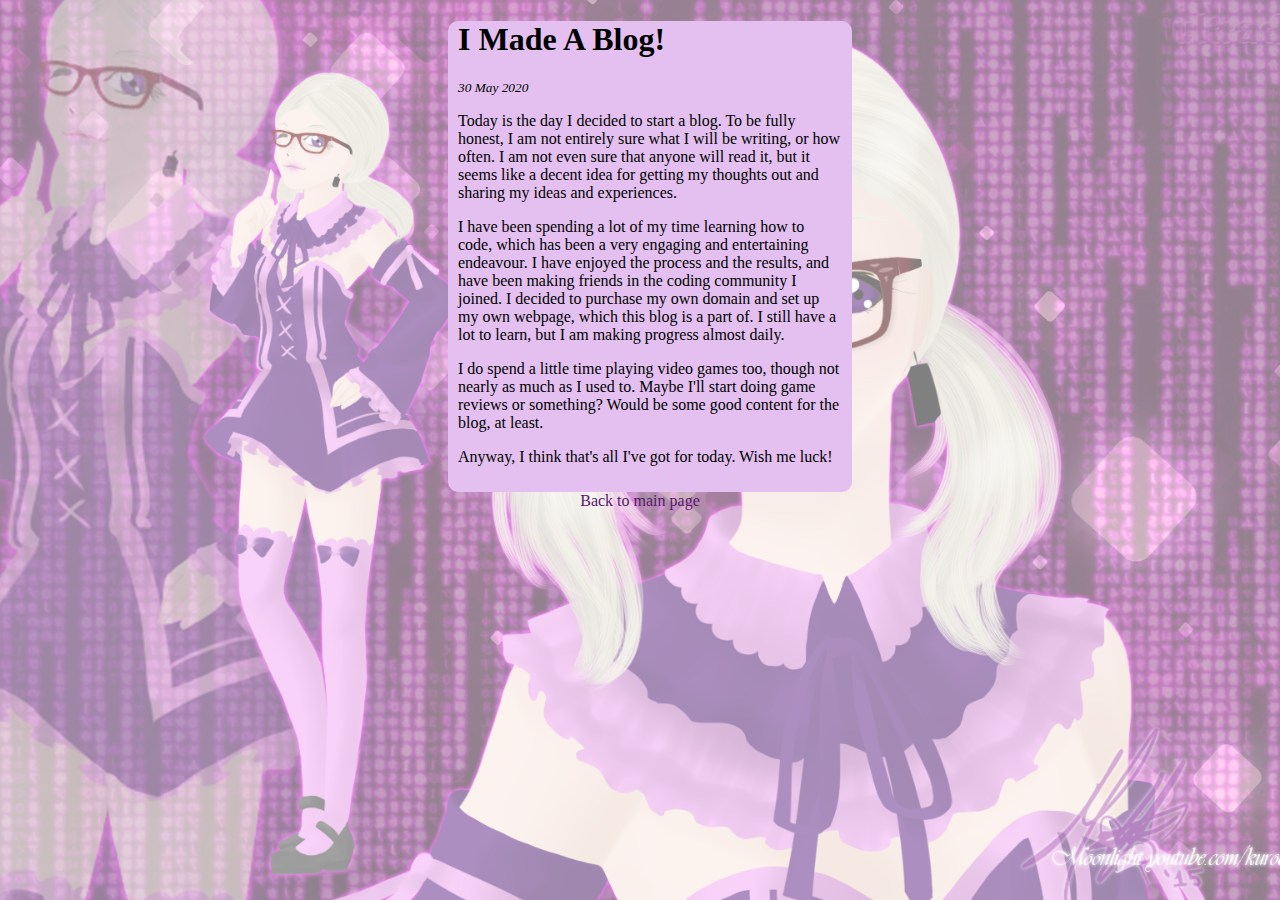
<file: archived blog files/Posts/20-05-30.html>
<!DOCTYPE html>
<html lang="en">
  <head>
    <meta charset="utf-8" />
    <title>I Made A Blog!</title>
    <link rel="stylesheet" type="text/css" href="posts.css" />
  </head>
  <body>
    <div class="post">
      <h1>I Made A Blog!</h1>
      <p class="small">30 May 2020</p>
      <p>
        Today is the day I decided to start a blog. To be fully honest, I am not
        entirely sure what I will be writing, or how often. I am not even sure
        that anyone will read it, but it seems like a decent idea for getting my
        thoughts out and sharing my ideas and experiences.
      </p>
      <p>
        I have been spending a lot of my time learning how to code, which has
        been a very engaging and entertaining endeavour. I have enjoyed the
        process and the results, and have been making friends in the coding
        community I joined. I decided to purchase my own domain and set up my
        own webpage, which this blog is a part of. I still have a lot to learn,
        but I am making progress almost daily.
      </p>
      <p>
        I do spend a little time playing video games too, though not nearly as
        much as I used to. Maybe I'll start doing game reviews or something?
        Would be some good content for the blog, at least.
      </p>
      <p>Anyway, I think that's all I've got for today. Wish me luck!</p>
    </div>
  </body>
  <footer>
    <a href="../index.html">Back to main page</a>
  </footer>
</html>
</file>
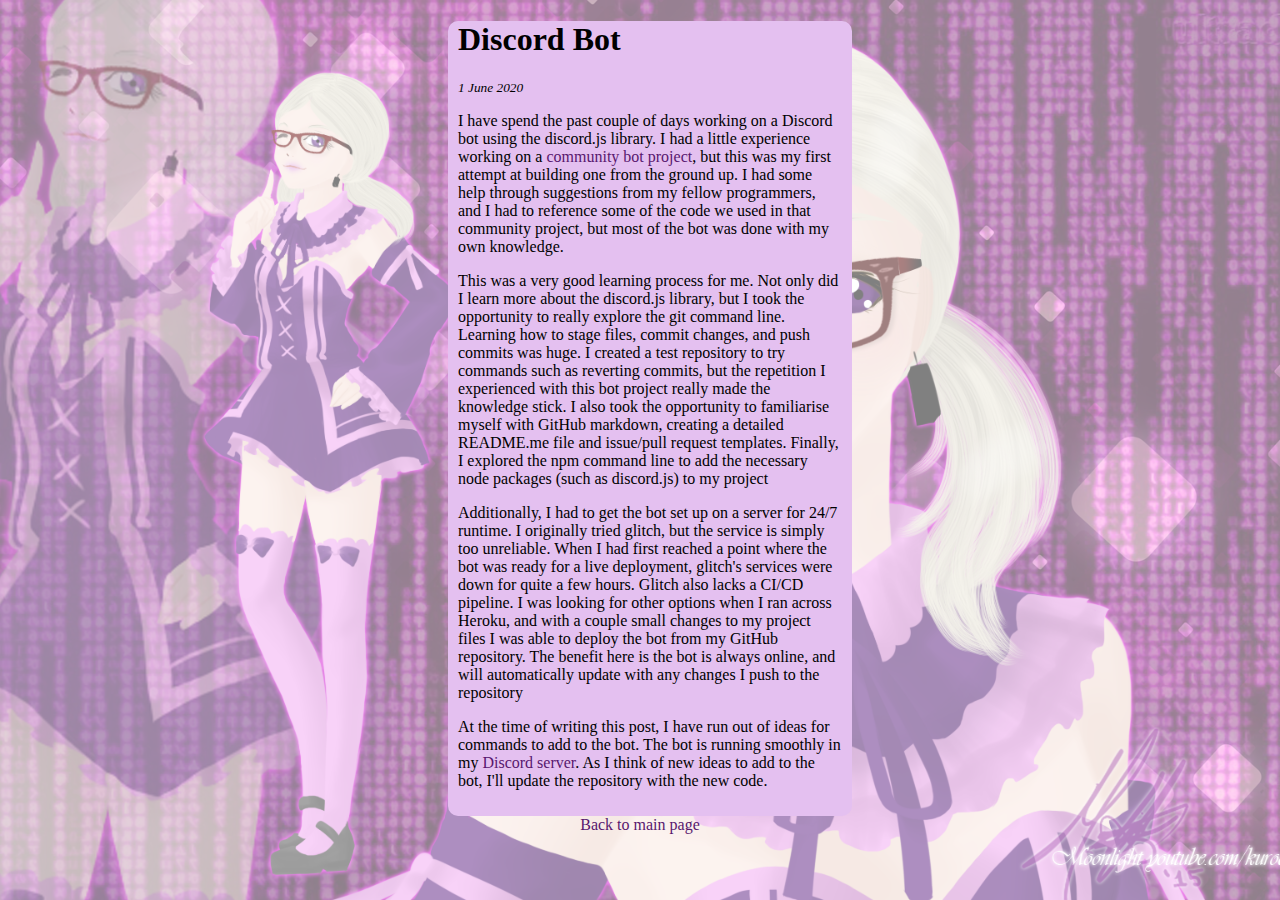
<file: archived blog files/Posts/20-06-01.html>
<!DOCTYPE html>
<html lang="en">
  <head>
    <meta charset="utf-8" />
    <title>Discord Bot</title>
    <link rel="stylesheet" type="text/css" href="posts.css" />
  </head>
  <body>
    <div class="post">
      <h1>Discord Bot</h1>
      <p class="small">1 June 2020</p>
      <p>
        I have spend the past couple of days working on a Discord bot using the
        discord.js library. I had a little experience working on a
        <a href="https://github.com/bradtaniguchi/discord-bot-test"
          >community bot project</a
        >, but this was my first attempt at building one from the ground up. I
        had some help through suggestions from my fellow programmers, and I had
        to reference some of the code we used in that community project, but
        most of the bot was done with my own knowledge.
      </p>
      <p>
        This was a very good learning process for me. Not only did I learn more
        about the discord.js library, but I took the opportunity to really
        explore the git command line. Learning how to stage files, commit
        changes, and push commits was huge. I created a test repository to try
        commands such as reverting commits, but the repetition I experienced
        with this bot project really made the knowledge stick. I also took the
        opportunity to familiarise myself with GitHub markdown, creating a
        detailed README.me file and issue/pull request templates. Finally, I
        explored the npm command line to add the necessary node packages (such
        as discord.js) to my project
      </p>
      <p>
        Additionally, I had to get the bot set up on a server for 24/7 runtime.
        I originally tried glitch, but the service is simply too unreliable.
        When I had first reached a point where the bot was ready for a live
        deployment, glitch's services were down for quite a few hours. Glitch
        also lacks a CI/CD pipeline. I was looking for other options when I ran
        across Heroku, and with a couple small changes to my project files I was
        able to deploy the bot from my GitHub repository. The benefit here is
        the bot is always online, and will automatically update with any changes
        I push to the repository
      </p>
      <p>
        At the time of writing this post, I have run out of ideas for commands
        to add to the bot. The bot is running smoothly in my
        <a href="https://discord.gg/PHqDbkg">Discord server</a>. As I think of
        new ideas to add to the bot, I'll update the repository with the new
        code.
      </p>
    </div>
  </body>
  <footer>
    <a href="../index.html">Back to main page</a>
  </footer>
</html>
</file>
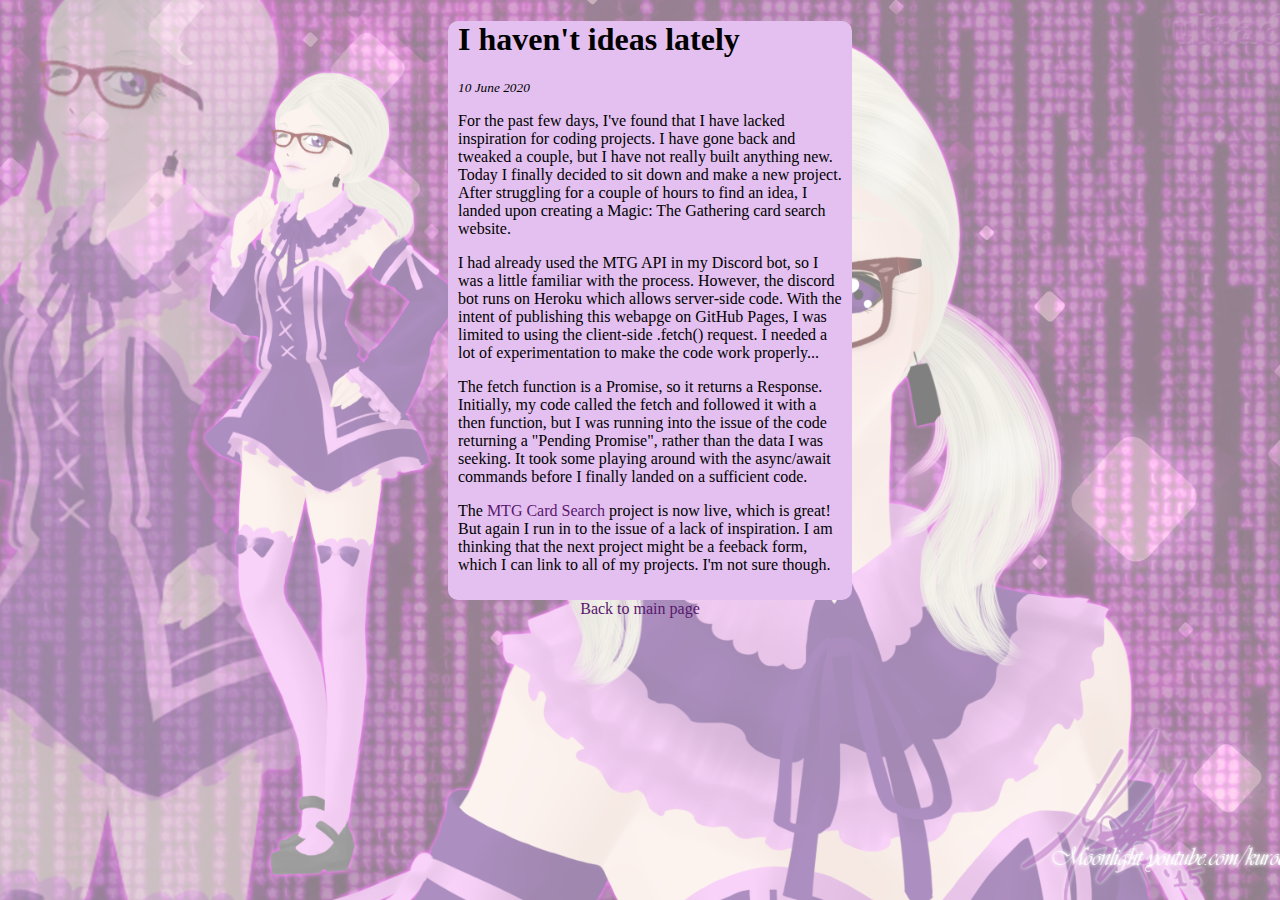
<file: archived blog files/Posts/20-06-10.html>
<!DOCTYPE html>
<html lang="en">
  <head>
    <meta charset="utf-8" />
    <title>Lack of Inspiration</title>
    <link rel="stylesheet" type="text/css" href="posts.css" />
  </head>
  <body>
    <div class="post">
      <h1>I haven't ideas lately</h1>
      <p class="small">10 June 2020</p>
      <p>
        For the past few days, I've found that I have lacked inspiration for
        coding projects. I have gone back and tweaked a couple, but I have not
        really built anything new. Today I finally decided to sit down and make
        a new project. After struggling for a couple of hours to find an idea, I
        landed upon creating a Magic: The Gathering card search website.
      </p>
      <p>
        I had already used the MTG API in my Discord bot, so I was a little
        familiar with the process. However, the discord bot runs on Heroku which
        allows server-side code. With the intent of publishing this webapge on
        GitHub Pages, I was limited to using the client-side .fetch() request. I
        needed a lot of experimentation to make the code work properly...
      </p>
      <p>
        The fetch function is a Promise, so it returns a Response. Initially, my
        code called the fetch and followed it with a then function, but I was
        running into the issue of the code returning a "Pending Promise", rather
        than the data I was seeking. It took some playing around with the
        async/await commands before I finally landed on a sufficient code.
      </p>
      <p>
        The
        <a href="https://www.nhcarrigan.com/mtg-search">MTG Card Search</a>
        project is now live, which is great! But again I run in to the issue of
        a lack of inspiration. I am thinking that the next project might be a
        feeback form, which I can link to all of my projects. I'm not sure
        though.
      </p>
    </div>
  </body>
  <footer>
    <a href="../index.html">Back to main page</a>
  </footer>
</html>
</file>
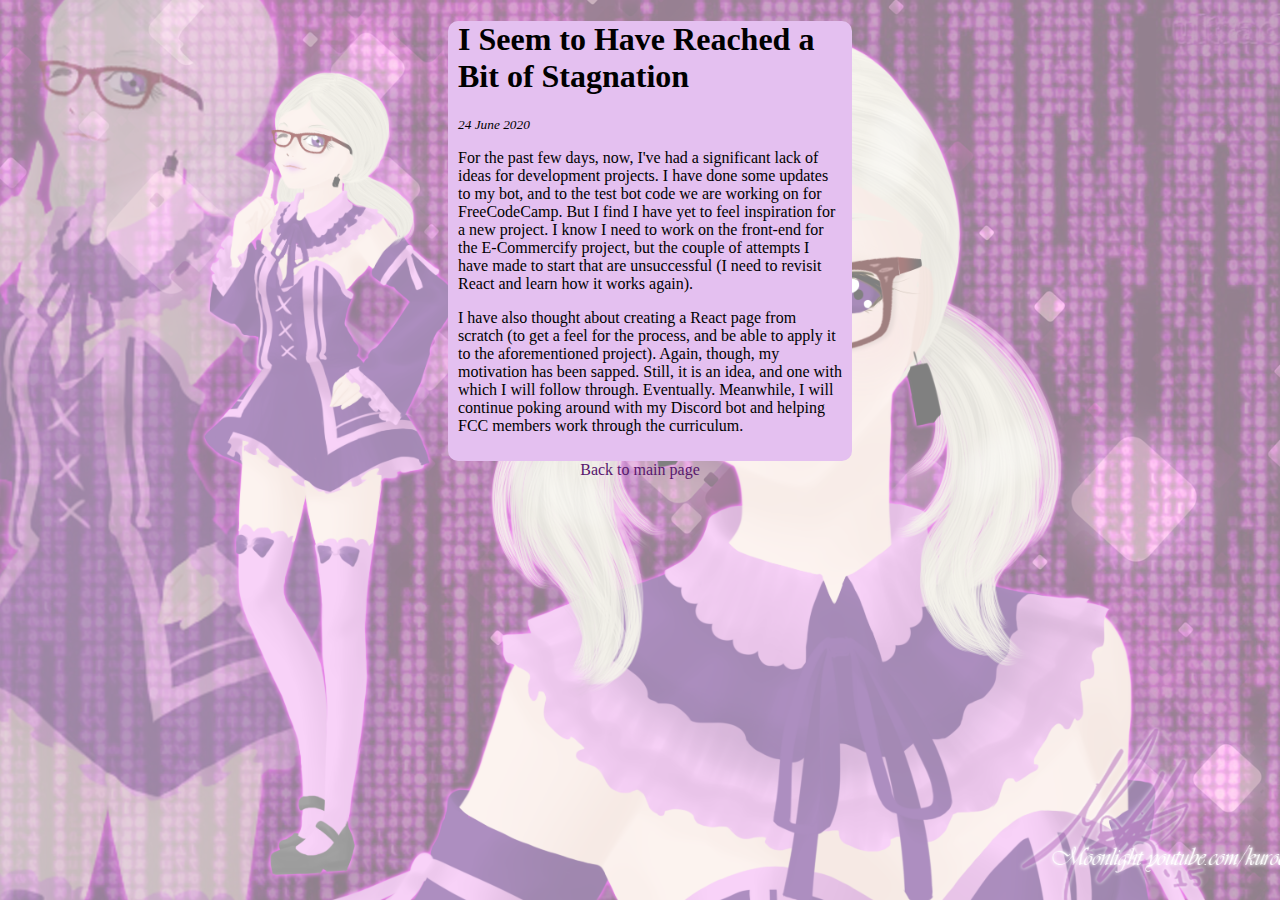
<file: archived blog files/Posts/20-06-24.html>
<!DOCTYPE html>
<html lang="en">
  <head>
    <meta charset="utf-8" />
    <title>Stagnation</title>
    <link rel="stylesheet" type="text/css" href="posts.css" />
  </head>
  <body>
    <div class="post">
      <h1>I Seem to Have Reached a Bit of Stagnation</h1>
      <p class="small">24 June 2020</p>
      <p>
        For the past few days, now, I've had a significant lack of ideas for
        development projects. I have done some updates to my bot, and to the
        test bot code we are working on for FreeCodeCamp. But I find I have yet
        to feel inspiration for a new project. I know I need to work on the
        front-end for the E-Commercify project, but the couple of attempts I
        have made to start that are unsuccessful (I need to revisit React and
        learn how it works again).
      </p>
      <p>
        I have also thought about creating a React page from scratch (to get a
        feel for the process, and be able to apply it to the aforementioned
        project). Again, though, my motivation has been sapped. Still, it is an
        idea, and one with which I will follow through. Eventually. Meanwhile, I
        will continue poking around with my Discord bot and helping FCC members
        work through the curriculum.
      </p>
    </div>
  </body>
  <footer>
    <a href="../index.html">Back to main page</a>
  </footer>
</html>
</file>
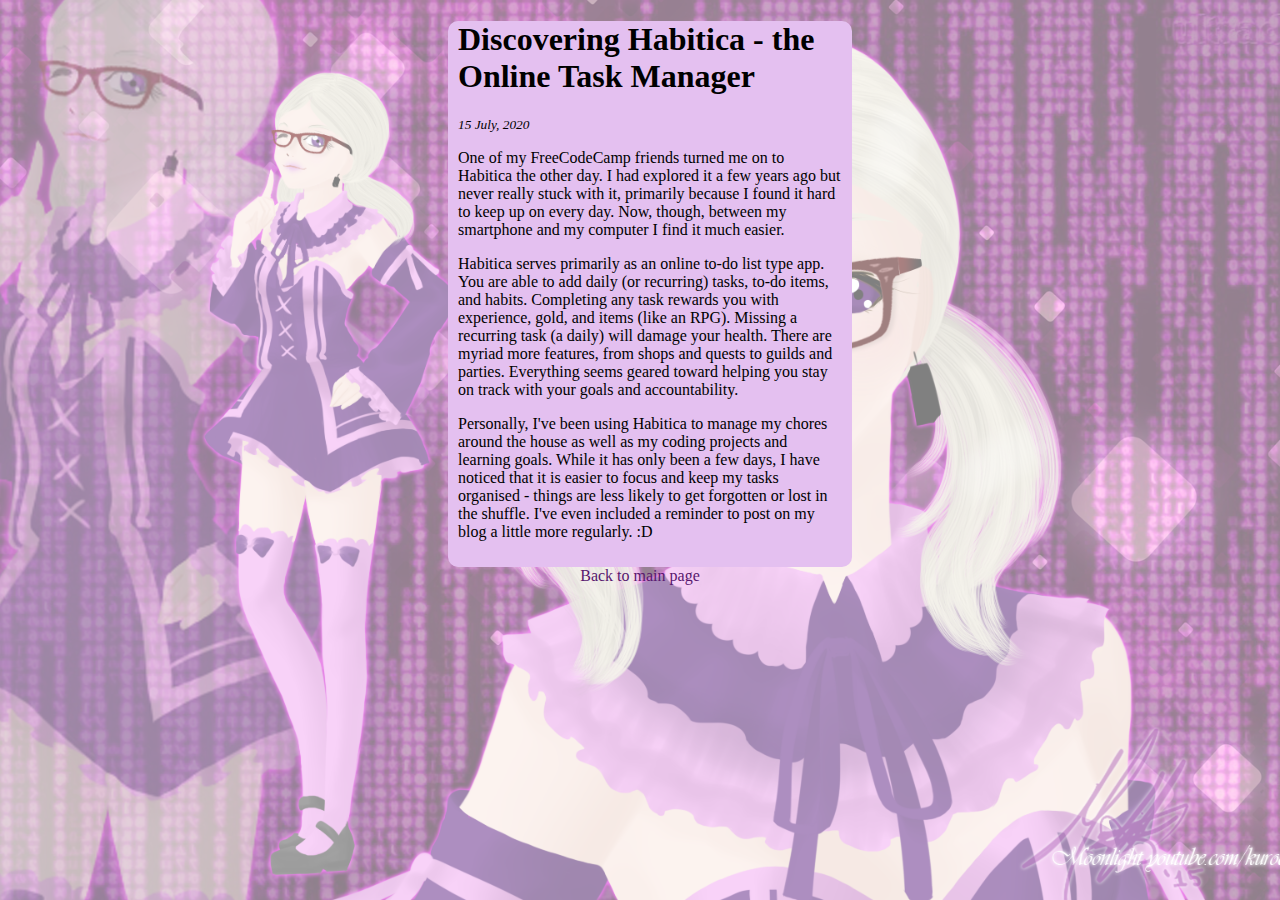
<file: archived blog files/Posts/20-07-15.html>
<!DOCTYPE html>
<html lang="en">
  <head>
    <meta charset="utf-8" />
    <title>Habitica</title>
    <link rel="stylesheet" type="text/css" href="posts.css" />
  </head>
  <body>
    <div class="post">
      <h1>Discovering Habitica - the Online Task Manager</h1>
      <p class="small">15 July, 2020</p>
      <p>
        One of my FreeCodeCamp friends turned me on to Habitica the other day. I
        had explored it a few years ago but never really stuck with it,
        primarily because I found it hard to keep up on every day. Now, though,
        between my smartphone and my computer I find it much easier.
      </p>
      <p>
        Habitica serves primarily as an online to-do list type app. You are able
        to add daily (or recurring) tasks, to-do items, and habits. Completing
        any task rewards you with experience, gold, and items (like an RPG).
        Missing a recurring task (a daily) will damage your health. There are
        myriad more features, from shops and quests to guilds and parties.
        Everything seems geared toward helping you stay on track with your goals
        and accountability.
      </p>
      <p>
        Personally, I've been using Habitica to manage my chores around the
        house as well as my coding projects and learning goals. While it has
        only been a few days, I have noticed that it is easier to focus and keep
        my tasks organised - things are less likely to get forgotten or lost in
        the shuffle. I've even included a reminder to post on my blog a little
        more regularly. :D
      </p>
    </div>
  </body>
  <footer>
    <a href="../index.html">Back to main page</a>
  </footer>
</html>
</file>
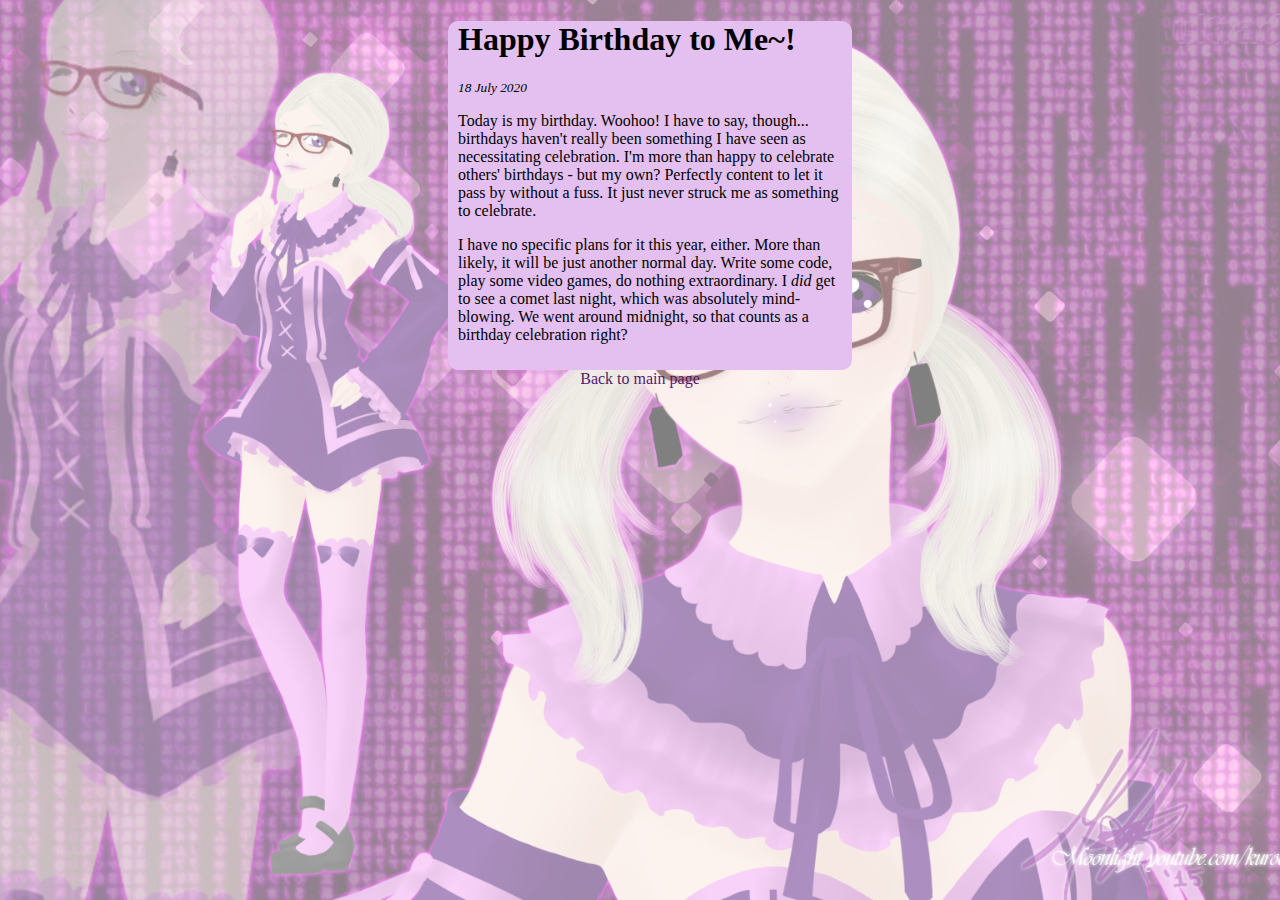
<file: archived blog files/Posts/20-07-18.html>
<!DOCTYPE html>
<html lang="en">
  <head>
    <meta charset="utf-8" />
    <title>Birthday!</title>
    <link rel="stylesheet" type="text/css" href="posts.css" />
  </head>
  <body>
    <div class="post">
      <h1>Happy Birthday to Me~!</h1>
      <p class="small">18 July 2020</p>
      <p>
        Today is my birthday. Woohoo! I have to say, though... birthdays haven't
        really been something I have seen as necessitating celebration. I'm more
        than happy to celebrate others' birthdays - but my own? Perfectly
        content to let it pass by without a fuss. It just never struck me as
        something to celebrate.
      </p>
      <p>
        I have no specific plans for it this year, either. More than likely, it
        will be just another normal day. Write some code, play some video games,
        do nothing extraordinary. I <em>did</em> get to see a comet last night,
        which was absolutely mind-blowing. We went around midnight, so that
        counts as a birthday celebration right?
      </p>
    </div>
  </body>
  <footer>
    <a href="../index.html">Back to main page</a>
  </footer>
</html>
</file>
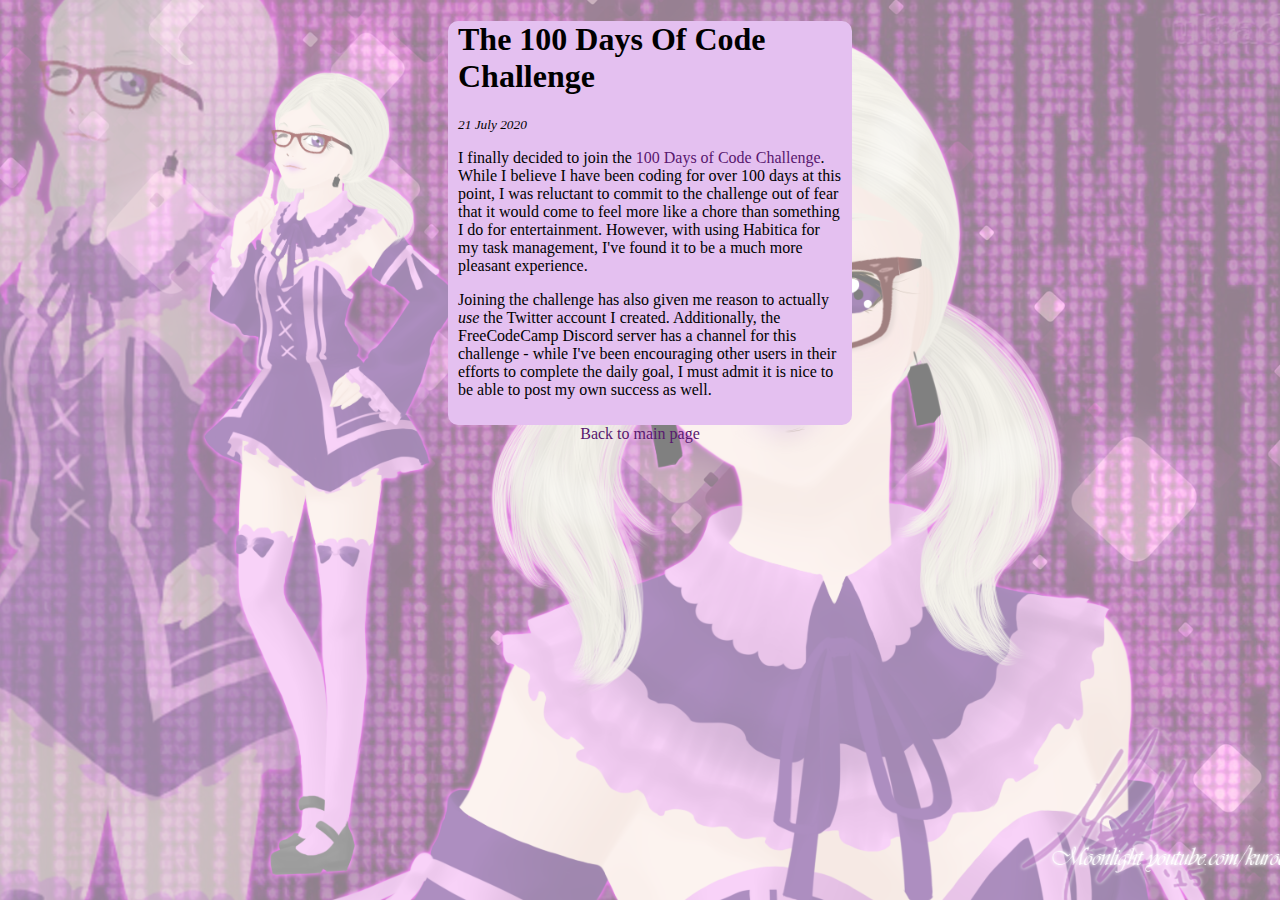
<file: archived blog files/Posts/20-07-21.html>
<!DOCTYPE html>
<html lang="en">
  <head>
    <meta charset="utf-8" />
    <title>100 Days Of Code</title>
    <link rel="stylesheet" type="text/css" href="posts.css" />
  </head>
  <body>
    <div class="post">
      <h1>The 100 Days Of Code Challenge</h1>
      <p class="small">21 July 2020</p>
      <p>
        I finally decided to join the
        <a
          href="https://www.freecodecamp.org/news/the-crazy-history-of-the-100daysofcode-challenge-and-why-you-should-try-it-for-2018-6c89a76e298d/"
          target="_blank"
          rel="noopener noreferrer"
          >100 Days of Code Challenge</a
        >. While I believe I have been coding for over 100 days at this point, I
        was reluctant to commit to the challenge out of fear that it would come
        to feel more like a chore than something I do for entertainment.
        However, with using Habitica for my task management, I've found it to be
        a much more pleasant experience.
      </p>
      <p>
        Joining the challenge has also given me reason to actually
        <em>use</em> the Twitter account I created. Additionally, the
        FreeCodeCamp Discord server has a channel for this challenge - while
        I've been encouraging other users in their efforts to complete the daily
        goal, I must admit it is nice to be able to post my own success as well.
      </p>
    </div>
  </body>
  <footer>
    <a href="../index.html">Back to main page</a>
  </footer>
</html>
</file>
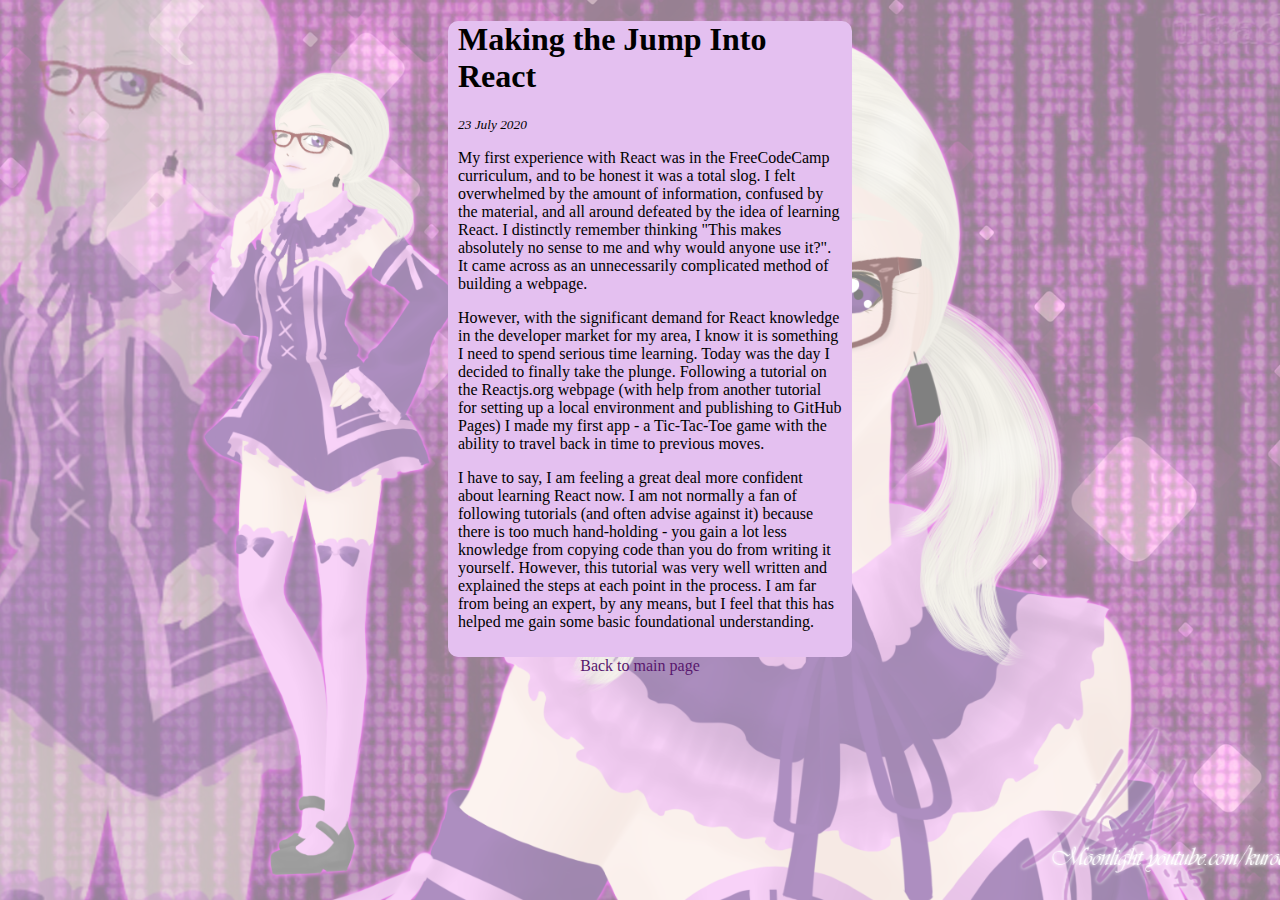
<file: archived blog files/Posts/20-07-23.html>
<!DOCTYPE html>
<html lang="en">
  <head>
    <meta charset="utf-8" />
    <title>React</title>
    <link rel="stylesheet" type="text/css" href="posts.css" />
  </head>
  <body>
    <div class="post">
      <h1>Making the Jump Into React</h1>
      <p class="small">23 July 2020</p>
      <p>
        My first experience with React was in the FreeCodeCamp curriculum, and
        to be honest it was a total slog. I felt overwhelmed by the amount of
        information, confused by the material, and all around defeated by the
        idea of learning React. I distinctly remember thinking "This makes
        absolutely no sense to me and why would anyone use it?". It came across
        as an unnecessarily complicated method of building a webpage.
      </p>
      <p>
        However, with the significant demand for React knowledge in the
        developer market for my area, I know it is something I need to spend
        serious time learning. Today was the day I decided to finally take the
        plunge. Following a tutorial on the Reactjs.org webpage (with help from
        another tutorial for setting up a local environment and publishing to
        GitHub Pages) I made my first app - a Tic-Tac-Toe game with the ability
        to travel back in time to previous moves.
      </p>
      <p>
        I have to say, I am feeling a great deal more confident about learning
        React now. I am not normally a fan of following tutorials (and often
        advise against it) because there is too much hand-holding - you gain a
        lot less knowledge from copying code than you do from writing it
        yourself. However, this tutorial was very well written and explained the
        steps at each point in the process. I am far from being an expert, by
        any means, but I feel that this has helped me gain some basic
        foundational understanding.
      </p>
    </div>
  </body>
  <footer>
    <a href="../index.html">Back to main page</a>
  </footer>
</html>
</file>
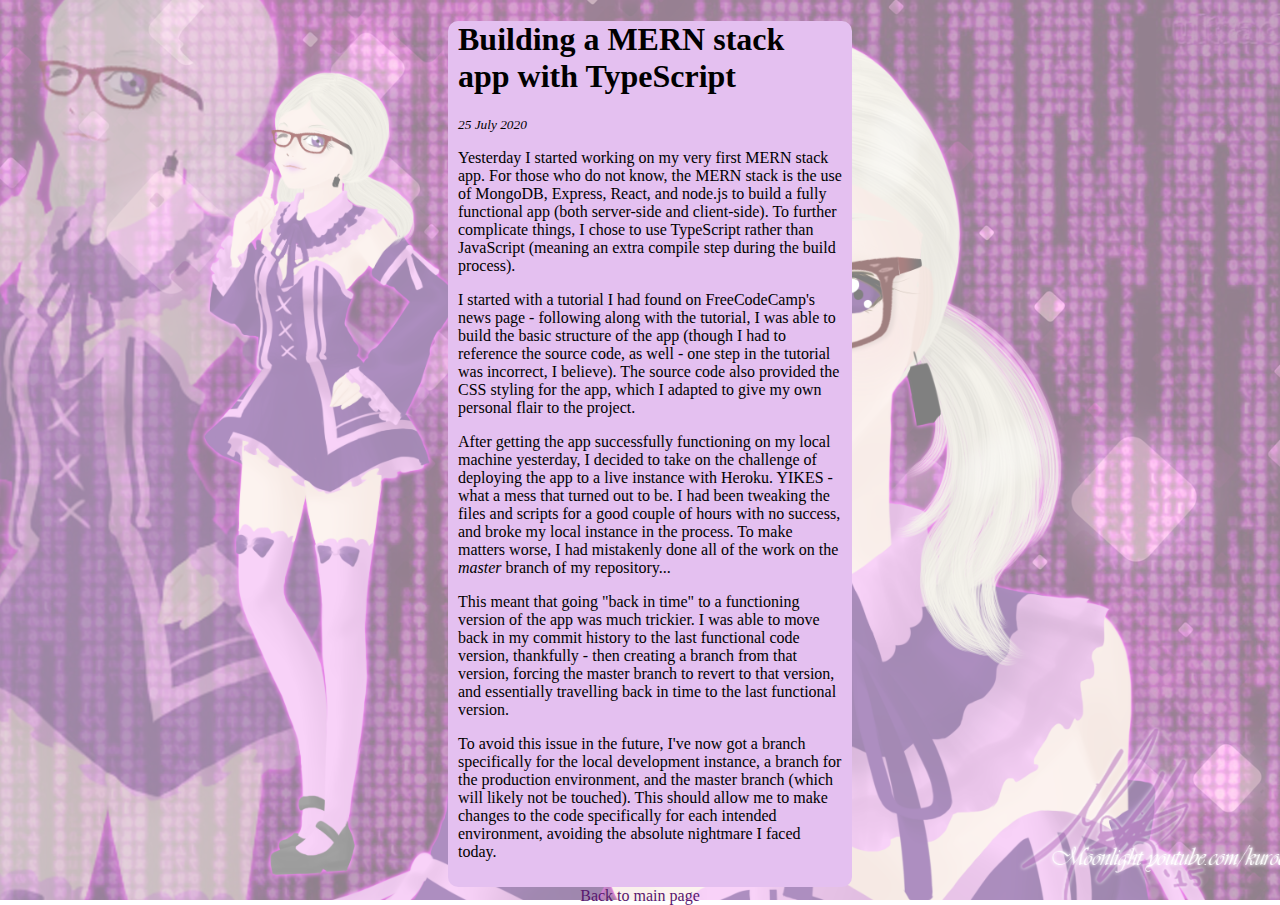
<file: archived blog files/Posts/20-07-25.html>
<!DOCTYPE html>
<html lang="en">
  <head>
    <meta charset="utf-8" />
    <title>MERN App</title>
    <link rel="stylesheet" type="text/css" href="posts.css" />
  </head>
  <body>
    <div class="post">
      <h1>Building a MERN stack app with TypeScript</h1>
      <p class="small">25 July 2020</p>
      <p>
        Yesterday I started working on my very first MERN stack app. For those
        who do not know, the MERN stack is the use of MongoDB, Express, React,
        and node.js to build a fully functional app (both server-side and
        client-side). To further complicate things, I chose to use TypeScript
        rather than JavaScript (meaning an extra compile step during the build
        process).
      </p>
      <p>
        I started with a tutorial I had found on FreeCodeCamp's news page -
        following along with the tutorial, I was able to build the basic
        structure of the app (though I had to reference the source code, as well
        - one step in the tutorial was incorrect, I believe). The source code
        also provided the CSS styling for the app, which I adapted to give my
        own personal flair to the project.
      </p>
      <p>
        After getting the app successfully functioning on my local machine
        yesterday, I decided to take on the challenge of deploying the app to a
        live instance with Heroku. YIKES - what a mess that turned out to be. I
        had been tweaking the files and scripts for a good couple of hours with
        no success, and broke my local instance in the process. To make matters
        worse, I had mistakenly done all of the work on the
        <em>master</em> branch of my repository...
      </p>
      <p>
        This meant that going "back in time" to a functioning version of the app
        was much trickier. I was able to move back in my commit history to the
        last functional code version, thankfully - then creating a branch from
        that version, forcing the master branch to revert to that version, and
        essentially travelling back in time to the last functional version.
      </p>
      <p>
        To avoid this issue in the future, I've now got a branch specifically
        for the local development instance, a branch for the production
        environment, and the master branch (which will likely not be touched).
        This should allow me to make changes to the code specifically for each
        intended environment, avoiding the absolute nightmare I faced today.
      </p>
    </div>
  </body>
  <footer>
    <a href="../index.html">Back to main page</a>
  </footer>
</html>
</file>
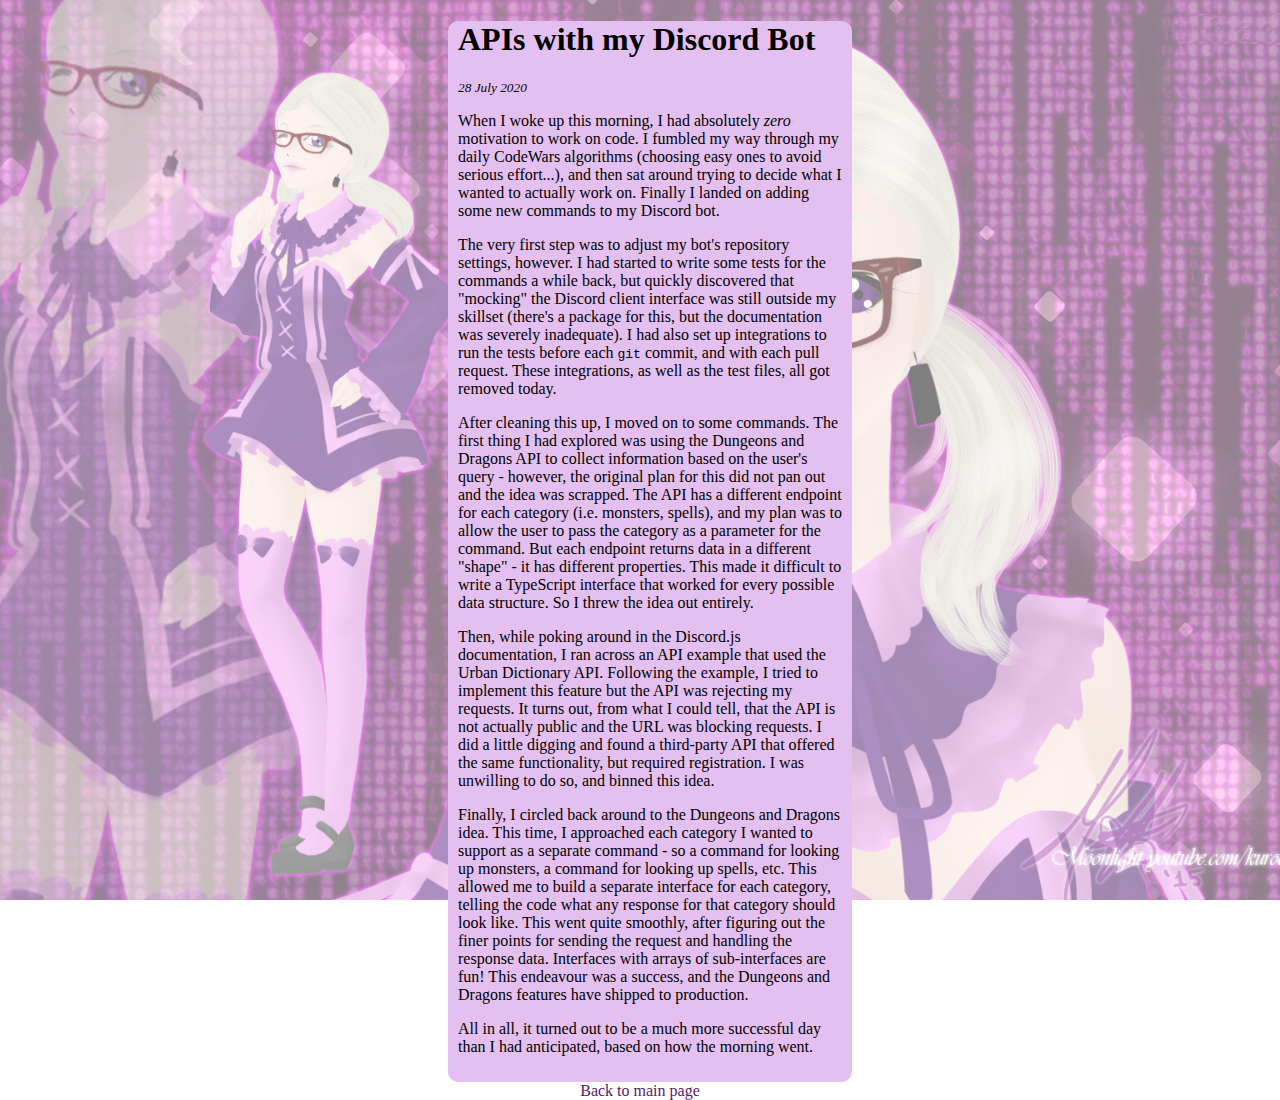
<file: archived blog files/Posts/20-07-28.html>
<!DOCTYPE html>
<html lang="en">
  <head>
    <meta charset="utf-8" />
    <title>APIs</title>
    <link rel="stylesheet" type="text/css" href="posts.css" />
  </head>
  <body>
    <div class="post">
      <h1>APIs with my Discord Bot</h1>
      <p class="small">28 July 2020</p>
      <p>
        When I woke up this morning, I had absolutely <em>zero</em> motivation
        to work on code. I fumbled my way through my daily CodeWars algorithms
        (choosing easy ones to avoid serious effort...), and then sat around
        trying to decide what I wanted to actually work on. Finally I landed on
        adding some new commands to my Discord bot.
      </p>
      <p>
        The very first step was to adjust my bot's repository settings, however.
        I had started to write some tests for the commands a while back, but
        quickly discovered that "mocking" the Discord client interface was still
        outside my skillset (there's a package for this, but the documentation
        was severely inadequate). I had also set up integrations to run the
        tests before each <code>git</code> commit, and with each pull request.
        These integrations, as well as the test files, all got removed today.
      </p>
      <p>
        After cleaning this up, I moved on to some commands. The first thing I
        had explored was using the Dungeons and Dragons API to collect
        information based on the user's query - however, the original plan for
        this did not pan out and the idea was scrapped. The API has a different
        endpoint for each category (i.e. monsters, spells), and my plan was to
        allow the user to pass the category as a parameter for the command. But
        each endpoint returns data in a different "shape" - it has different
        properties. This made it difficult to write a TypeScript interface that
        worked for every possible data structure. So I threw the idea out
        entirely.
      </p>
      <p>
        Then, while poking around in the Discord.js documentation, I ran across
        an API example that used the Urban Dictionary API. Following the
        example, I tried to implement this feature but the API was rejecting my
        requests. It turns out, from what I could tell, that the API is not
        actually public and the URL was blocking requests. I did a little
        digging and found a third-party API that offered the same functionality,
        but required registration. I was unwilling to do so, and binned this
        idea.
      </p>
      <p>
        Finally, I circled back around to the Dungeons and Dragons idea. This
        time, I approached each category I wanted to support as a separate
        command - so a command for looking up monsters, a command for looking up
        spells, etc. This allowed me to build a separate interface for each
        category, telling the code what any response for that category should
        look like. This went quite smoothly, after figuring out the finer points
        for sending the request and handling the response data. Interfaces with
        arrays of sub-interfaces are fun! This endeavour was a success, and the
        Dungeons and Dragons features have shipped to production.
      </p>
      <p>
        All in all, it turned out to be a much more successful day than I had
        anticipated, based on how the morning went.
      </p>
    </div>
  </body>
  <footer>
    <a href="../index.html">Back to main page</a>
  </footer>
</html>
</file>
<file: archived blog files/Posts/posts.css>
a {
  text-decoration: none;
  color: #58176e;
}

body {
  margin: 0px 0px 0px 0px;
  text-align: center;
  background: url("../background.png") no-repeat center center fixed;
  background-color: rgba(255, 255, 255, 0.5);
  background-blend-mode: lighten;
  background-position: fixed;
  background-size: cover;
}

.post {
  background: #e4c0f0;
  border-radius: 10px;
  color: black;
  width: 30vw;
  margin-left: 35vw;
  text-align: left;
  padding: 0px 10px 10px 10px;
}

h2 {
  margin-bottom: 0;
}

.small {
  margin-top: 0;
  font-style: italic;
  font-size: 10pt;
}
</file>
